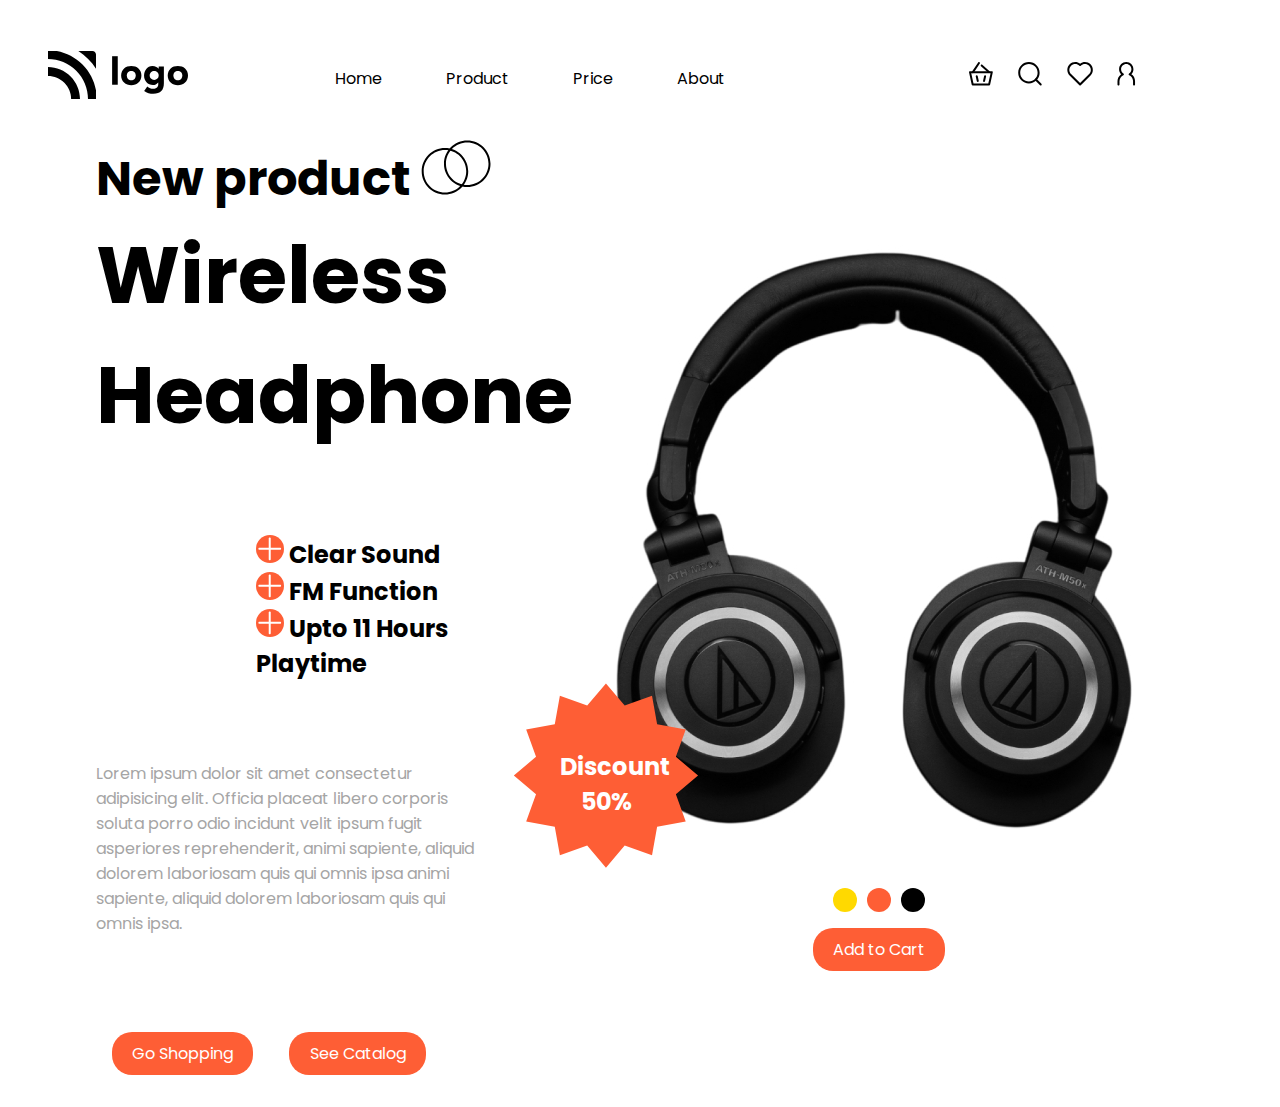
<file: index6.html>
<!DOCTYPE html>
<html lang="en">
<head>
    <meta charset="UTF-8">
    <meta name="viewport" content="width=device-width, initial-scale=1.0">
    <title>Document 6</title>
    <link rel="stylesheet" href="styles/styles6.css">
     <link rel="preconnect" href="https://fonts.googleapis.com">
<link rel="preconnect" href="https://fonts.gstatic.com" crossorigin>
<link href="https://fonts.googleapis.com/css2?family=Orbitron:wght@400..900&display=swap" rel="stylesheet">
<link rel="preconnect" href="https://fonts.googleapis.com">
<link rel="preconnect" href="https://fonts.gstatic.com" crossorigin>
<link href="https://fonts.googleapis.com/css2?family=Roboto:ital,wght@0,100..900;1,100..900&display=swap" rel="stylesheet">

<link rel="preconnect" href="https://fonts.googleapis.com">
<link rel="preconnect" href="https://fonts.gstatic.com" crossorigin>
<link href="https://fonts.googleapis.com/css2?family=Poppins:ital,wght@0,100;0,200;0,300;0,400;0,500;0,600;0,700;0,800;0,900;1,100;1,200;1,300;1,400;1,500;1,600;1,700;1,800;1,900&display=swap" rel="stylesheet">

</head>
<body>
    <div class="container">
        <nav>
        <div class="left"><img src="index7images/logo.svg" alt=""></div>
        <div class="middle">
            <a href="#">Home</a>
            <a href="#">Product</a>
            <a href="#">Price</a>
            <a href="#">About</a>
        </div>
        <div class="right"><img src="index7images/actions.svg" alt=""></div>
    </nav>
    <div class="main">
        <div class="main-left">
            <h3>New product <img class="circle" src="index7images/circles.svg" alt=""></h3>         
            <h1>Wireless Headphone</h1>
            <div class="features">
                <h5> <img class="plus" src="index7images/plus.svg" alt=""> Clear Sound</h5>
                <h5><img class="plus" src="index7images/plus.svg" alt=""> FM Function</h5>
                <h5><img class="plus" src="index7images/plus.svg" alt=""> Upto 11 Hours Playtime</h5>
            </div>
            <p>Lorem ipsum dolor sit amet consectetur adipisicing elit. Officia placeat libero corporis soluta porro odio incidunt velit ipsum fugit asperiores reprehenderit, animi sapiente, aliquid dolorem laboriosam quis qui omnis ipsa animi sapiente, aliquid dolorem laboriosam quis qui omnis ipsa.</p>
            <div class="active-btns">
                <button class="buttons">Go Shopping</button>
                <button class="buttons">See Catalog</button> 
            </div>
            
        </div>
        <div class="main-right">
            <div class="discount">
                <img class="discount-img" src="index7images/discount.svg" alt=""> 
                <div class="discount-text"><h5>Discount 50%</h5></div>   
            </div>
                <img class="headphone" src="index7images/headphones.jpg" alt="">
                    <div class="bubble-container">
                    <div class="bubbles" style="background-color: rgb(255, 217, 0);"></div>
                    <div class="bubbles" style="background-color: #fe5e35;"></div>
                    <div class="bubbles" style="background-color: black;"></div>
            </div>
            
        <button class="buttons">Add to Cart</button>
        </div>
    </div>
    </div>
    
</body>
</html>

<!--https://docs.google.com/spreadsheets/d/1m6E3GiI_pnQBoxjsHwGLGwn5035TfGuNDRrejr03wc0/edit?usp=sharing-->
</file>
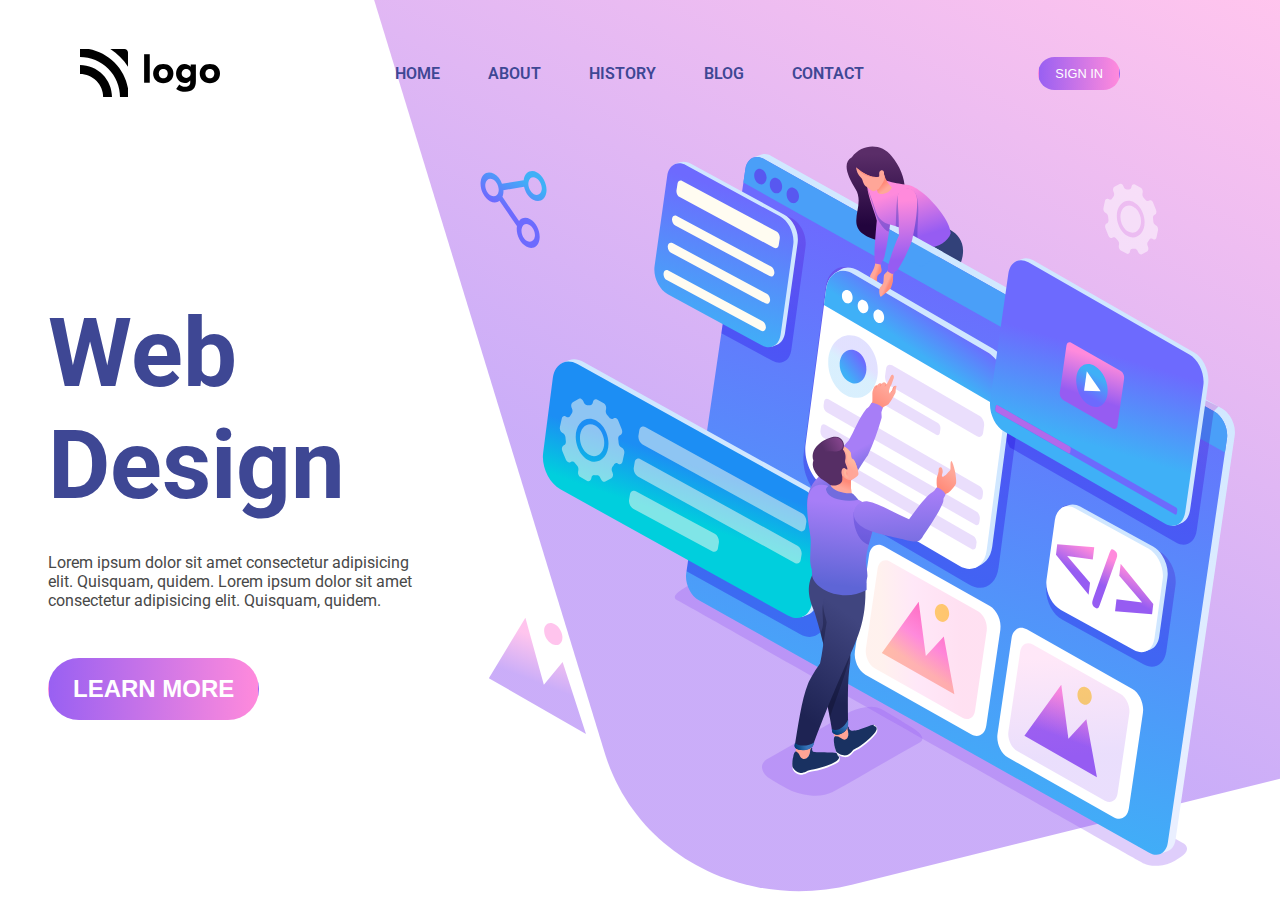
<file: index7.html>
<!DOCTYPE html>
<html lang="en">
<head>
    <meta charset="UTF-8">
    <meta name="viewport" content="width=device-width, initial-scale=1.0">
    <title>Document 7</title>
</head>
  <link rel="preconnect" href="https://fonts.gstatic.com" crossorigin />
  <link href="https://fonts.googleapis.com/css2?family=Roboto&display=swap" rel="stylesheet" />
<link rel="stylesheet" href="styles/styles7.css">

<body style=" background-image: url(./web7images/backcover.svg);">
    <div class="main">
         <nav>
        <img class="logo" src="web7images/logo.svg" alt="logo">
        <div class="middle">
            <a href="#">HOME</a>
            <a href="#">ABOUT</a>
            <a href="#">HISTORY</a>
            <a href="#">BLOG</a>
            <a href="#">CONTACT</a>
        </div>
        <button class="sign-in">Sign In</button>
    </nav>
        <div class="intro-section">
            <div class="left-section">
                <h1>Web Design</h1>
                <h4> Lorem ipsum dolor sit amet consectetur adipisicing elit. Quisquam, quidem. Lorem ipsum dolor sit amet consectetur adipisicing elit. Quisquam, quidem.</h4>
                <button class="sign-in learn-more-btn">LEARN MORE</button>
            </div>

        <div class="imgs-div">
            <img class="vector-img" src="web7images/vector.svg" alt="">         
            <img class="vector-dot" src="web7images/vector-dot.svg" alt="">
            <img class="intro" src="web7images/intro-img.svg" alt="">  
        </div>
      </div>
    </div>

</body>
</html>
</file>
<file: styles/styles6.css>
*{
    margin: 0;
    padding: 0;
    box-sizing: border-box;
}
body{
    height: 100%;
    width: 100%;
    font-family: "Poppins";
}
.container{
    margin: auto;
    padding:1rem;
}
nav{
    align-items: center;
    justify-content: space-between;
    display: flex;
    margin:2rem;
}
.middle{
    display:flex;
    align-items:center;
    justify-content: space-between;
    gap: 4rem;
}
a{
    text-decoration: none;
    color: black;   
}
a:hover{
    color: #fe5e35;
    cursor: pointer;
}
.main{
    display:flex;
    align-items: center;
    justify-content: center;
    padding: 0 5rem;
    padding-top: 0;
}
.main-left{
    display:flex;
    align-items: flex-start;
    justify-content: center;
    flex-direction: column;
}
h3{
    font-size: 3rem;
}
h1{
    font-size: 5rem;
}
h5{
    font-size: 1.5rem;
}
.main-right{
    display:flex;
    align-items: center;
    justify-content: center;
    flex-direction: column;
}
.features{
    align-content: center;
    padding-left: 5rem;
    margin: 5rem;
}
.features img{
    background-color: #fe5e35;
    border-radius: 50%;
    padding: 2px;
}
p{
    width: 80%;
    color: #a5a5a5;
}
.active-btns{
    margin-top: 5rem;
}
.buttons{
    color: #fff;
    background-color: #fe5e35;
    padding: 0.5rem 1.2rem;
    border-radius: 20px;
    border: 1px solid transparent;
    margin: 1rem;
    font-family: "Poppins";
    font-size: 1rem;
}
.buttons:hover{
    background-color: #f3491f;
    transition: 0.5s ease-in-out;
    cursor: pointer;
}
.bubble-container{
    margin-top: 2rem;
    display: flex;
    justify-content: space-between;
    align-items: center;
    gap: 10px;
    flex-direction: row;
}
.bubbles{
    height: 1.5rem;
    width: 1.5rem;
    border-radius: 50%;
}
.main-right{
    position: relative;
}
.discount{
    position: absolute;
    bottom: 15%;
    left: -10%;
    background-repeat: no-repeat;
}
.discount-img{
    position: relative;
}
.discount-text{
    position: absolute;
    top:30%;
    bottom: 25%;
    left:25%;
    right: 25%;
    text-align: center;
    align-self: center;
    color: white;
}
@media (max-width:1200px) and (min-width:768px) {
    .main{
        flex-wrap: wrap-reverse;
    }
    h3{
    font-size: 1.5rem;
}
h1{
    font-size: 3rem;
}
h5{
    font-size: 1rem;
}
}

@media (max-width:768px) and (min-width:550px) {
    .main{
        flex-wrap: wrap-reverse;
    }
    .main-left{
        width: 100%;
    }
    .main-right{
        width: 100%;
    }
       .middle{
        display: none;
    }
    .container{
        width: 100%;
    }
    .main-right .headphone{
        height: 450px;
        overflow: hidden;
    }
    h3{
    font-size: 1.5rem;
    }
    h1{
        font-size: 3rem;
    }
    h5{
        font-size: 1rem;
    }
    .features{
    align-content: center;
    padding-left: 1rem;
    margin: 2rem;
    }
    p{
        width: 100%;  
    }
    .circle{
        height: 30px;
    }
    .plus{
        height: 20px;
    }
    .active-btns{
        margin-top: 2rem;
    }
    .discount .discount-img{
        height: 120px;
    }
        .main-right{
    position: relative;
    }
    .discount{
        position: absolute;
        bottom: 20%;
        left: 0;
        background-repeat: no-repeat;
    }
}
@media (max-width:550px) and (min-width:280px) {
    .main{
        flex-wrap: wrap-reverse;
        align-content: center;
        padding: 1rem;
        width: 100%;
    }
    .middle{
        display: none;
    }
    .container{
        width: 100%;
    }
    .main-left{
        width: 100%;
    }
    .main-right{
        width: 100%;
    }
    .main-right .headphone{
        height: 350px;
        overflow: hidden;
    }
    h3{
    font-size: 1.5rem;
    }
    h1{
        font-size: 2rem;
    }
    h5{
        font-size: 1rem;
    }
    .features{
    align-content: center;
    padding-left: 1rem;
    margin: 2rem;
    }
    p{
        width: 100%;  
    }
    .circle{
        height: 30px;
    }
    .plus{
        height: 20px;
    }
    .active-btns{
        margin-top: 2rem;
    }
    .discount .discount-img{
        height: 80px;
    }
    .active-btns{
       text-align: center;
    }
    .main-right{
    position: relative;
}
.discount{
    position: absolute;
    bottom: 20%;
    left: -5%;
    background-repeat: no-repeat;
}
.discount-text h5{
    font-size: 12px;
    text-align: center;
}
nav{
    align-items: center;
    justify-content: space-between;
    display: flex;
    margin:10px;
}
.left img{
    height: 30px;
}
.right img{
    height: 30px;
}

}
</file>
<file: styles/styles7.css>
*{
    margin: 0;
    padding:0;
    box-sizing:border-box;
}
body{
    height: 100%;
    width: 100%;
    font-family: "Roboto";
    background: url(./web7images/backcover.svg);
    background-repeat: no-repeat !important;
    background-position:right!important;
    background-size:fit-content;
    max-width: 1200px;
 
}
nav{
    display:flex;
    align-items:center;
    justify-content: space-between;
    padding: 3rem 5rem;

}
.middle{
    display: flex;
    align-items: center;
    justify-content:space-between;
    gap: 3rem;
}
a{
    text-decoration: none;
    color:#3e4794;
    font-weight: 600;
}
.sign-in{
    color: white;
    background: linear-gradient(to right, #9960f2, #ff8adc);
    padding: 0.5rem 1rem;
    border-radius: 20px;
    border: 1px solid transparent;
    text-transform: uppercase;
    font-size: 0.8rem;
}
.intro-section{
    display: flex;
    justify-content: space-between;
    align-items: center;
}
.left-section{
    display: flex;
    flex-direction: column;
    align-items: flex-start;
    justify-content: center;
    margin-left: 3rem;
    width: 40%;
}


.left-section h1 {
  font-size: 6rem;
  color: #3e4794;
  margin-bottom: 2rem;
}
.learn-more-btn{
    font-size: 1.5rem;
    font-weight: 700;
    padding: 1rem 1.5rem;
    border-radius:5rem;
}
h4{
    color: #484848;
    width: 90%;
    margin-bottom: 3rem;
    font-size: 1rem;
    font-weight: 400;
}
.intro{
    height: 80vh;
}
.imgs-div{
    height: 100%;
    position: relative;
    width: 60%;
}
.vector-dot {
  position: absolute;
  bottom: 14rem;
  left: 4rem;
}
.vector-img {
  position: absolute;
  bottom: 8.5rem;
  left: 0.5rem;
}
@media (max-width:1200px) and (min-width: 768px) {
     body{
    background: url(./web7images/backcover.svg);
    background-repeat: no-repeat !important;
    background-position:top right !important;
    width: 100%;
    background-size: 600px;
    }
    nav .middle{
     
    }
    nav{
        padding: 2rem;
    }
  
    .imgs-div{
        display: flex;
        align-items: center;
        justify-content: center;
        position: relative;
    }

    .intro{
    height: 60vh;
    }

    .vector-dot {
    position: absolute;
    bottom: 11rem;
    left: 7.5rem;
    }
    .vector-img {
    position: absolute;
    bottom: 5.5rem;
    left: 4rem;
    }
    .left-section h1 {
    font-size: 3rem;
    }
    .learn-more-btn{
    font-size: 1.2rem;
    font-weight: 500;
    padding: 0.6rem 1rem;

}
}
@media (max-width: 768px) and (min-width: 550px) {
    body{
    background: url(./web7images/backcover.svg);
    background-repeat: no-repeat !important;
    background-position:top right !important;
    width: 100%;
    background-size: 550px;
    }
    .intro{
    height: 50vh;
    }
    nav .middle{
        display: none;
    }
    nav{
        padding: 2rem;
    }
    .intro-section{
        flex-direction: column-reverse;
        align-items: center;
    }
    .imgs-div{
        display: flex;
        width: 100%;
        align-items: center;
        justify-content: center;
        position: relative;
    }
    .left-section{
        width: 100%;
        padding: 3rem;
    }
    .intro{
    height: 60vh;
    }

    .vector-dot {
    position: absolute;
    bottom: 11rem;
    left: 7.5rem;
    }
    .vector-img {
    position: absolute;
    bottom: 5.5rem;
    left: 4rem;
    }
    .left-section h1 {
    font-size: 4rem;
    }
    .learn-more-btn{
    font-size: 1.2rem;
    font-weight: 500;
    padding: 0.6rem 1rem;

}
}
@media (min-width: 280px) and (max-width: 550px) {
    body{
    background: url(./web7images/backcover.svg);
    background-repeat: no-repeat !important;
    background-position:top right !important;
    width: 100%;
    background-size: 400px;
    }
    nav .middle{
        display: none;
    }
    nav{
        padding: 2rem;
    }
    nav .logo{
        height: 30px;
    }
    .intro-section{
        flex-direction: column-reverse;
        align-items: center;
    }
    .imgs-div{
        display: flex;
        width: 100%;
        align-items: center;
        justify-content: center;
        position: relative;
    }
    .left-section{
        width: 100%;
        padding: 1.5rem;
    }
    .intro{
    height: 45vh;
    }

    .vector-dot {
    position: absolute;
    bottom: 8rem;
    left: 6.5rem;
    }
    .vector-img {
        height: 90px;
    position: absolute;
    bottom: 4rem;
    left: 4rem;
    }
    .left-section h1 {
    font-size: 3rem;
    }
    .learn-more-btn{
    font-size: 1rem;
    font-weight: 500;
    padding: 0.6rem 1rem;

}
}
</file>
